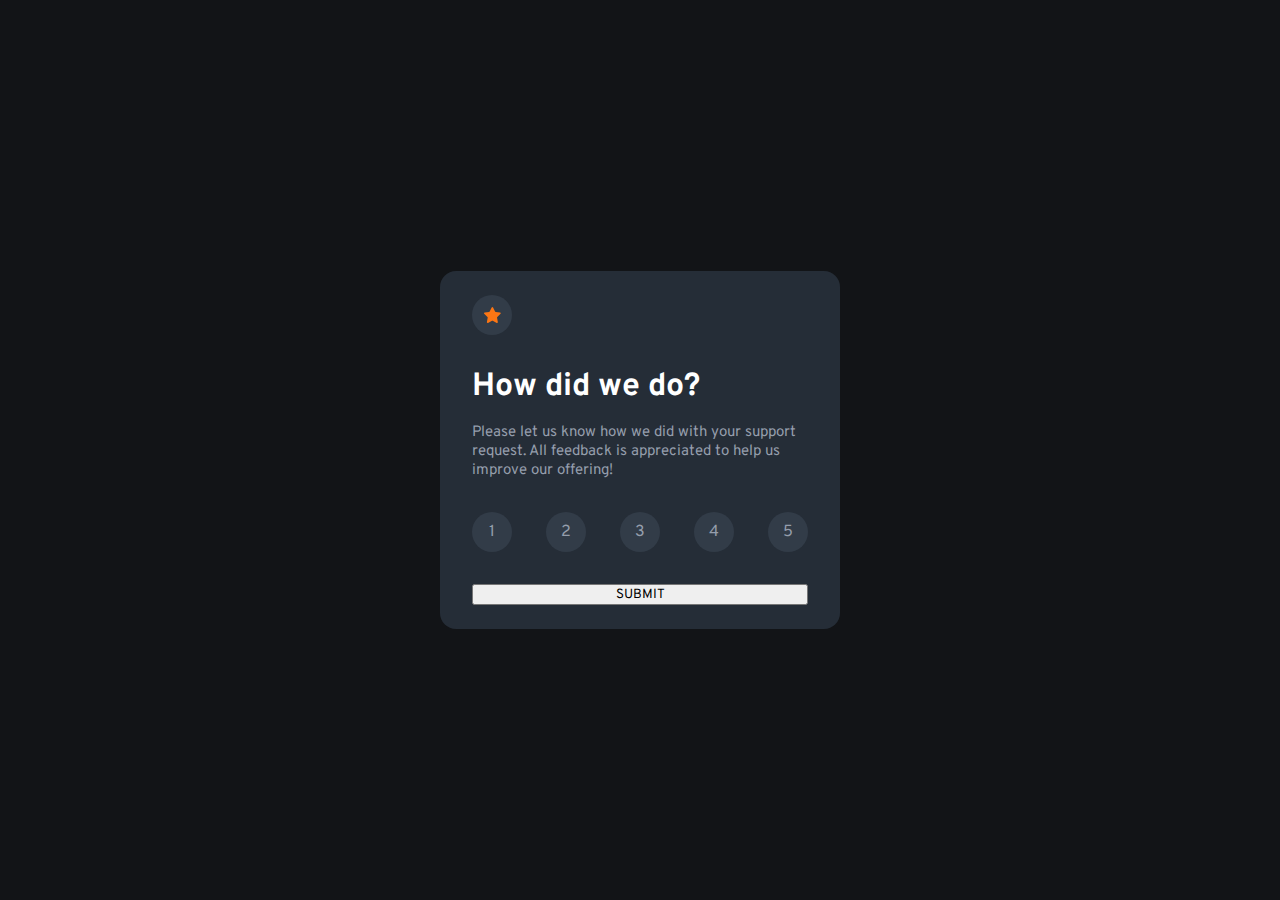
<file: index.html>
<!DOCTYPE html>
<html lang="pt-br">
<head>
  <meta charset="UTF-8">
  <meta name="viewport" content="width=device-width, initial-scale=1.0"> <!-- displays site properly based on user's device -->

  <link rel="icon" type="image/png" sizes="32x32" href="./images/favicon-32x32.png">
  <link rel="stylesheet" href="style.css">
  <script src="main.js" defer></script>
  
  <title>Frontend Mentor | Interactive rating component</title>

  <!-- Feel free to remove these styles or customise in your own stylesheet 👍 -->
</head>
<body>
  <div class="container">
    <section class="card">
      <div class="estrela">
        <img src="images\icon-star.svg" alt="" srcset="">
      </div>
      <div class="texto">
        <h1 class="titulo">How did we do?</h1>
        <p class="info">Please let us know how we did with your support request. All feedback is appreciated 
          to help us improve our offering!</p>
      </div>
      <div class="notas">
        <div class="nota">
          <p>1</p>
        </div>
        <div class="nota">
          <p>2</p>
        </div>
        <div class="nota">
          <p>3</p>
        </div>
        <div class="nota">
          <p>4</p>
        </div>
        <div class="nota">
          <p>5</p>
        </div>
      </div>
      <button class="btn-submit">SUBMIT</button>
    </section>
  </div>
  <!-- Rating state start -->

  <!-- Rating state end -->

  <!-- Thank you state start -->

  <!-- You selected Add rating here out of 5 -->

  <!-- Thank you!

  We appreciate you taking the time to give a rating. If you ever need more support, 
  don't hesitate to get in touch! -->

  <!-- Thank you state end -->

  
  <!-- <div class="attribution">
    Challenge by <a href="https://www.frontendmentor.io?ref=challenge" target="_blank">Frontend Mentor</a>. 
    Coded by <a href="#">Your Name Here</a>.
  </div> -->
</body>
</html>
</file>
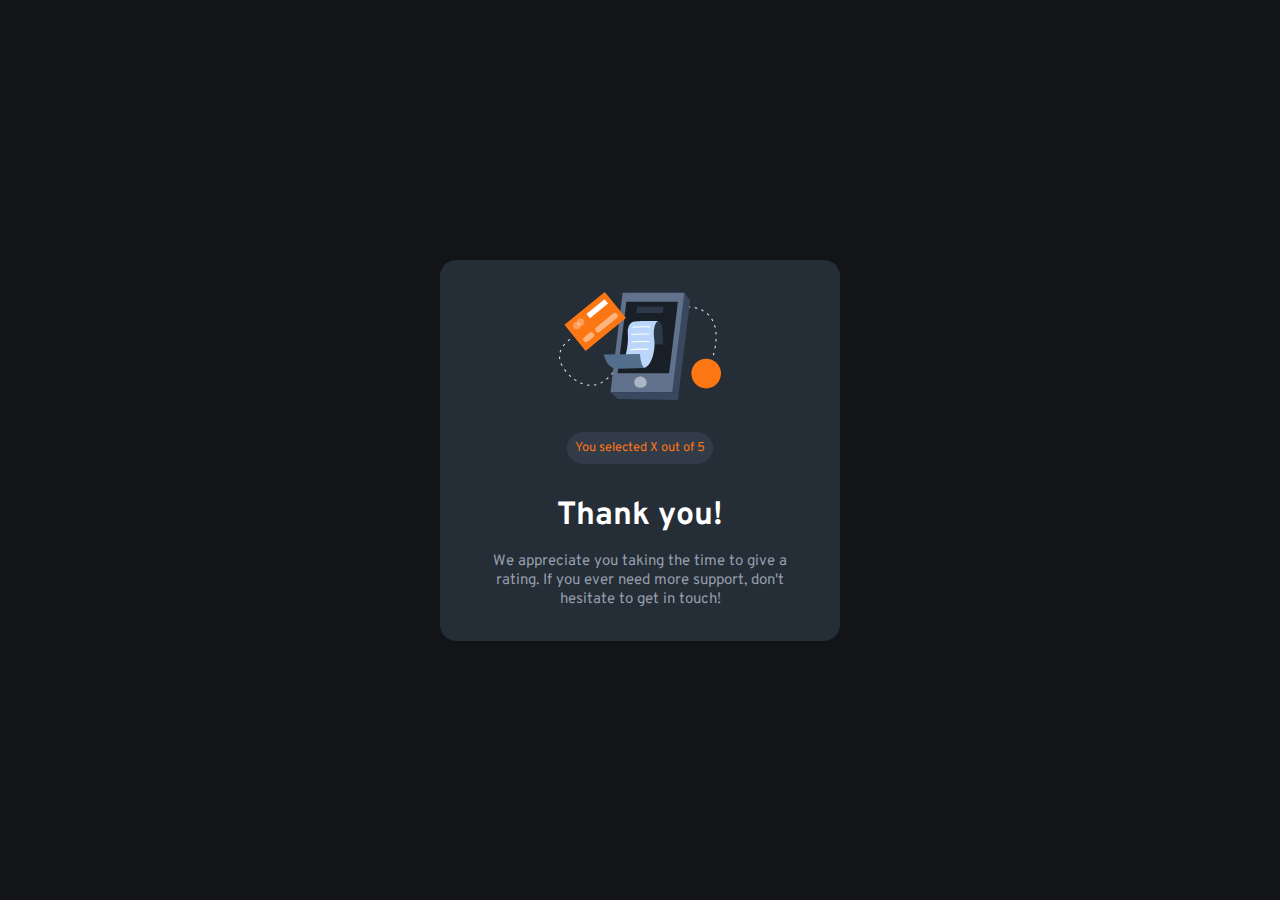
<file: thank-you.html>
<!DOCTYPE html>
<html lang="pt-br">
<head>
  <meta charset="UTF-8">
  <meta name="viewport" content="width=device-width, initial-scale=1.0"> <!-- displays site properly based on user's device -->

  <link rel="icon" type="image/png" sizes="32x32" href="./images/favicon-32x32.png">
  <link rel="stylesheet" href="style.css">
  
  <title>Frontend Mentor | Interactive rating component</title>

  <!-- Feel free to remove these styles or customise in your own stylesheet 👍 -->
</head>
<body>
  <div class="container">
    <section class="card-agradecimento">
      <img src="images\illustration-thank-you.svg" alt="" srcset="">
      <div class="nota-agradecimento">
        <p>You selected <span class="nota-escolhida">X</span> out of 5</p>
      </div>
      <div class="texto-agradecimento">
        <h1 class="titulo-agradecimento">Thank you!</h1>
        <p class="info-agradecimento">We appreciate you taking the time to give a rating. If you ever need more support, don't hesitate to get in touch!</p>
      </div>
    </section>
  </div>
  <!-- <div class="attribution">
    Challenge by <a href="https://www.frontendmentor.io?ref=challenge" target="_blank">Frontend Mentor</a>. 
    Coded by <a href="#">Your Name Here</a>.
  </div> -->
</body>
</html>
</file>
<file: style.css>
@import url('https://fonts.googleapis.com/css2?family=Overpass:wght@400;700&display=swap');
/* Font family Overpass
weights 400, 700;
*/
:root {
    --Orange: hsl(25, 97%, 53%);

    --White: hsl(0, 0%, 100%);
    --Light-Grey: hsl(217, 12%, 63%);
    --Medium-Grey: hsl(216, 12%, 54%);
    --Dark-Blue: hsl(213, 19%, 18%);
    --Very-Dark-Blue: hsl(216, 12%, 8%);

    --paragrafo-padrao: 15px;
}
* {
    padding: 0;
    margin: 0;
    box-sizing: border-box;
    font-family: 'Overpass';
}
    body {
        background-color: var(--Very-Dark-Blue);
        display: flex;
        align-items: center;
        justify-content: center;
        min-height: 100vh;
    }
    .container {
        background-color: var(--Dark-Blue);
        margin: 1rem 4rem;
        border-radius: 1rem;
        max-width: 400px;
        min-width: 300px;
    }
    .card {
        margin: 1.5rem 2rem;
        display: flex;
        flex-direction: column;
        gap: 2rem;
        height: 100%;
    }
    .estrela {
        background-color: #323c48;
        width: 40px;
        height: 40px;
        border-radius: 50%;
        display: flex;
        align-items: center;
        justify-content: center;
    }
    .titulo {
        color: var(--White);
        margin-bottom: 1rem;
    }
    .info {
        color: var(--Light-Grey);
        font-size: var(--paragrafo-padrao);
    }
    .notas {
        display: flex;
        justify-content: space-between;
        gap: .7rem;
    }
    .nota {
        background-color: #323c48;
        width: 40px;
        height: 40px;
        border-radius: 50%;
        display: flex;
        align-items: center;
        justify-content: center;
        cursor: pointer;
        color: var(--Light-Grey);
    }
    .nota:hover {
        background-color: var(--Light-Grey);
        color: var(--White);
    }
    .submit {
        text-decoration: none;
        text-align: center;
        border: 1px solid black;
        border-radius: 2rem;
        background-color: var(--Orange);
        color: var(--White);
        padding: 1rem;
    }
    .submit:hover {
        cursor: pointer;
        background-color: var(--White);
        color: var(--Orange);
    }
    /* PÁGINA DE AGRADECIMENTO */

    .card-agradecimento {
        margin: 2rem;
        display: flex;
        align-items: center;
        flex-direction: column;
        gap: 2rem;
        flex-basis: 300px;
    }
    .card-agradecimento img {
        flex-basis: auto;
        max-width: 50%;
    }
    .nota-agradecimento {
        padding: .5rem;
        background-color: #323c48;
        border-radius: 1.2rem;
    }
    .nota-agradecimento p {
        font-size: .8rem;
        color: var(--Orange);
    }
    .texto-agradecimento {
        display: flex;
        align-items: center;
        flex-direction: column;
    }
    .titulo-agradecimento {
        color: var(--White);
        margin-bottom: 1rem;
    }
    .info-agradecimento {
        color: var(--Light-Grey);
        font-size: var(--paragrafo-padrao);
        text-align: center;
    }


/* .attribution { font-size: 11px; text-align: center; }
    .attribution a { color: hsl(228, 45%, 44%); } */
</file>
